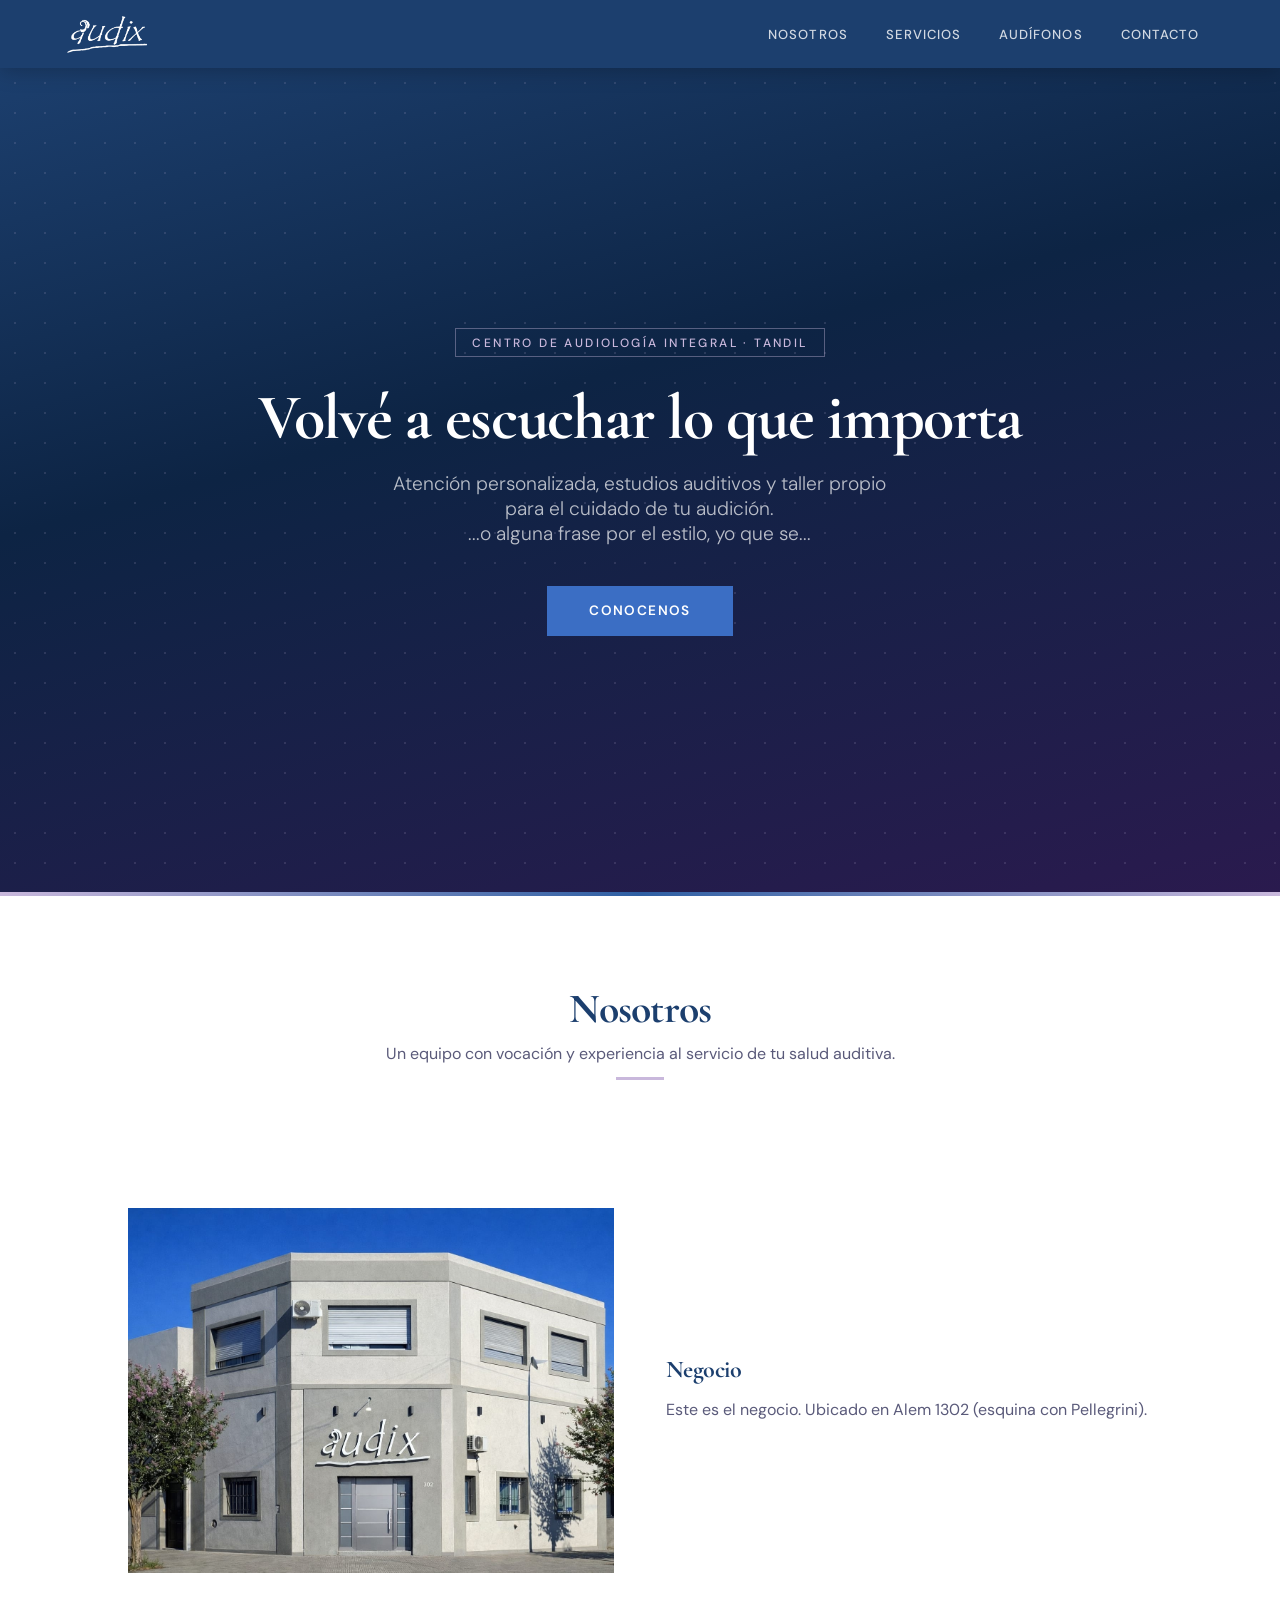
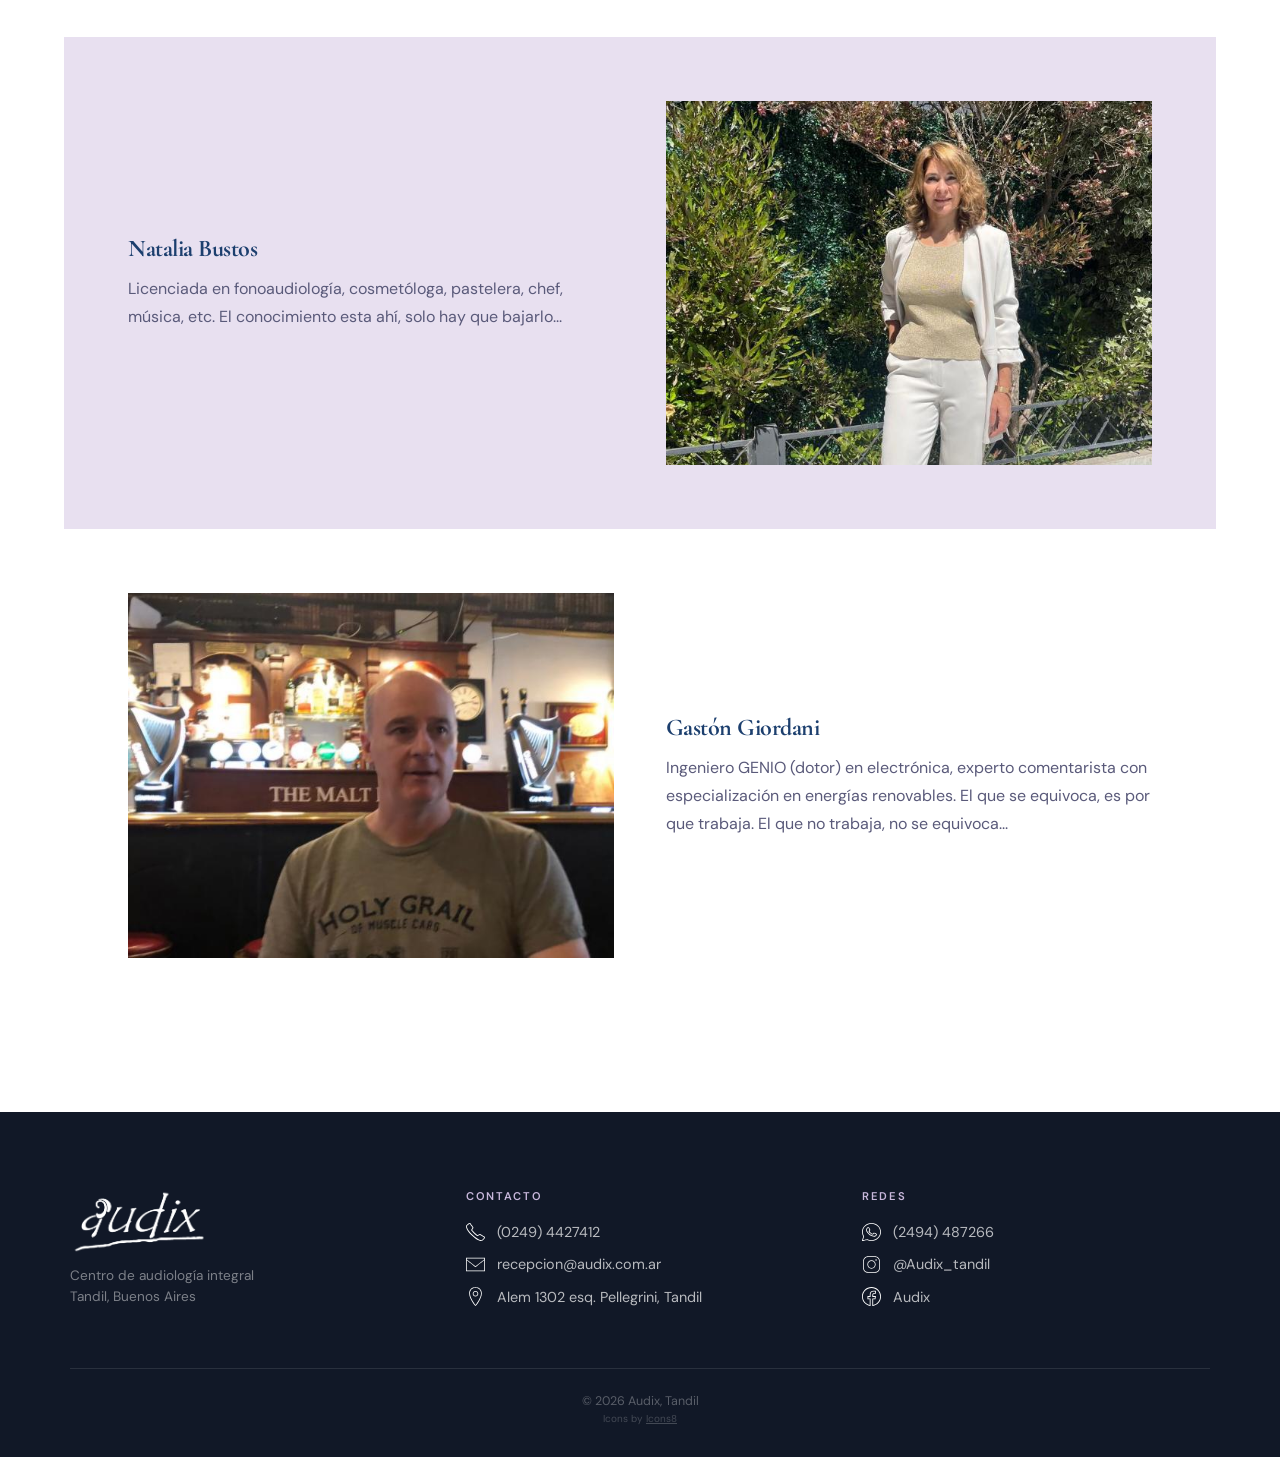
<file: index.html>
<!DOCTYPE html>
<html lang="es">
<head>
  <meta charset="UTF-8">
  <meta name="viewport" content="width=device-width, initial-scale=1.0">
  <title>Audix</title>
  <link rel="icon" href="img/favicon-light.png" media="(prefers-color-scheme: light)">
  <link rel="icon" href="img/favicon-dark.png" media="(prefers-color-scheme: dark)">
  <link rel="preconnect" href="https://fonts.googleapis.com">
  <link rel="preconnect" href="https://fonts.gstatic.com" crossorigin>
  <link href="https://fonts.googleapis.com/css2?family=Cormorant+Garamond:wght@400;600;700&family=DM+Sans:wght@300;400;500;600&display=swap" rel="stylesheet">
  <link rel="stylesheet" href="style.css">
</head>
<body>

  <!-- ── Overlay para menú móvil ── -->
  <div class="nav-overlay"></div>

  <!-- ── Header ── -->
  <header>
    <a href="index.html" class="logo">
      <img src="img/logo-light.png" alt="Audix">
    </a>

    <!-- Nav desktop -->
    <nav>
      <a href="#nosotros">Nosotros</a>
      <a href="servicios.html">Servicios</a>
      <a href="audifonos.html">Audífonos</a>
      <a href="#contacto">Contacto</a>
    </nav>

    <!-- Hamburguesa -->
    <button class="menu-toggle" aria-label="Abrir menú">
      <span></span><span></span><span></span>
    </button>

    <!-- Nav móvil -->
    <nav class="mobile">
      <a href="#nosotros">Nosotros</a>
      <a href="servicios.html">Servicios</a>
      <a href="audifonos.html">Audífonos</a>
      <a href="#contacto">Contacto</a>
    </nav>
  </header>

  <!-- ── Hero ── -->
  <section class="hero">
    <div class="hero-contenido">
      <span class="hero-etiqueta">Centro de audiología integral · Tandil</span>
      <h1>Volvé a escuchar lo que importa</h1>
      <p>Atención personalizada, estudios auditivos y taller propio<br>para el cuidado de tu audición.<br>...o alguna frase por el estilo, yo que se...</p>
      <a href="#nosotros" class="hero-btn">Conocenos</a>
    </div>
  </section>

  <!-- ── Nosotros ── -->
  <section id="nosotros">
    <div class="seccion-titulo fade-in">
      <h2>Nosotros</h2>
      <p>Un equipo con vocación y experiencia al servicio de tu salud auditiva.</p>
      <div class="linea"></div>
    </div>

    <!-- Los bloques se inyectan aquí desde main.js -->
    <div id="contenedor-nosotros"></div>
    
  </section>

  <!-- ── Footer / Contacto ── -->
  <footer id="contacto">
    <div class="footer-grid">

      <!-- Columna marca -->
      <div>
        <div class="footer-logo">
          <img src="img/logo-light.png" alt="Audix">
        </div>
        <p class="footer-tagline">Centro de audiología integral <br> Tandil, Buenos Aires</p>
      </div>

      <!-- Columna contacto -->
      <div class="footer-col">
        <h4>Contacto</h4>
        
        <a href="tel:+54924944427412" class="contacto-item">
          <img src="icons/telefono.svg" alt="Teléfono">
          (0249) 4427412
        </a>

        <a href="mailto:recepcion@audix.com.ar" class="contacto-item">
          <img src="icons/mail.svg" alt="Mail">
          recepcion@audix.com.ar
        </a>
        
        <a href="https://maps.app.goo.gl/EajoojjM334mGRKK6" class="contacto-item" target="_blank" rel="noopener">
          <img src="icons/maps.svg" alt="Dirección">
          Alem 1302 esq. Pellegrini, Tandil
        </a>
        
      </div>

      <!-- Columna redes -->
      <div class="footer-col">
        <h4>Redes</h4>
        
        <a href="https://wa.me/5492494487266" class="contacto-item" target="_blank" rel="noopener">
          <img src="icons/whatsapp.svg" alt="Whatsapp">
          (2494) 487266
        </a>

        <a href="https://instagram.com/Audix_tandil" class="contacto-item" target="_blank" rel="noopener">
          <img src="icons/instagram.svg" alt="Instagram">
          @Audix_tandil
        </a>

        <a href="https://facebook.com/Audix" class="contacto-item" target="_blank" rel="noopener">
          <img src="icons/facebook.svg" alt="Facebook">
          Audix
        </a>
        
      </div>

    </div>

    <div class="footer-bottom">
      <div>© 2026 Audix, Tandil</div>
      <div class="footer-credits">
        Icons by <a href="https://iconos8.es/" target="_blank" rel="noopener">Icons8</a>
      </div>
    </div>
  </footer>

  <script src="main.js"></script>
</body>
</html>
</file>
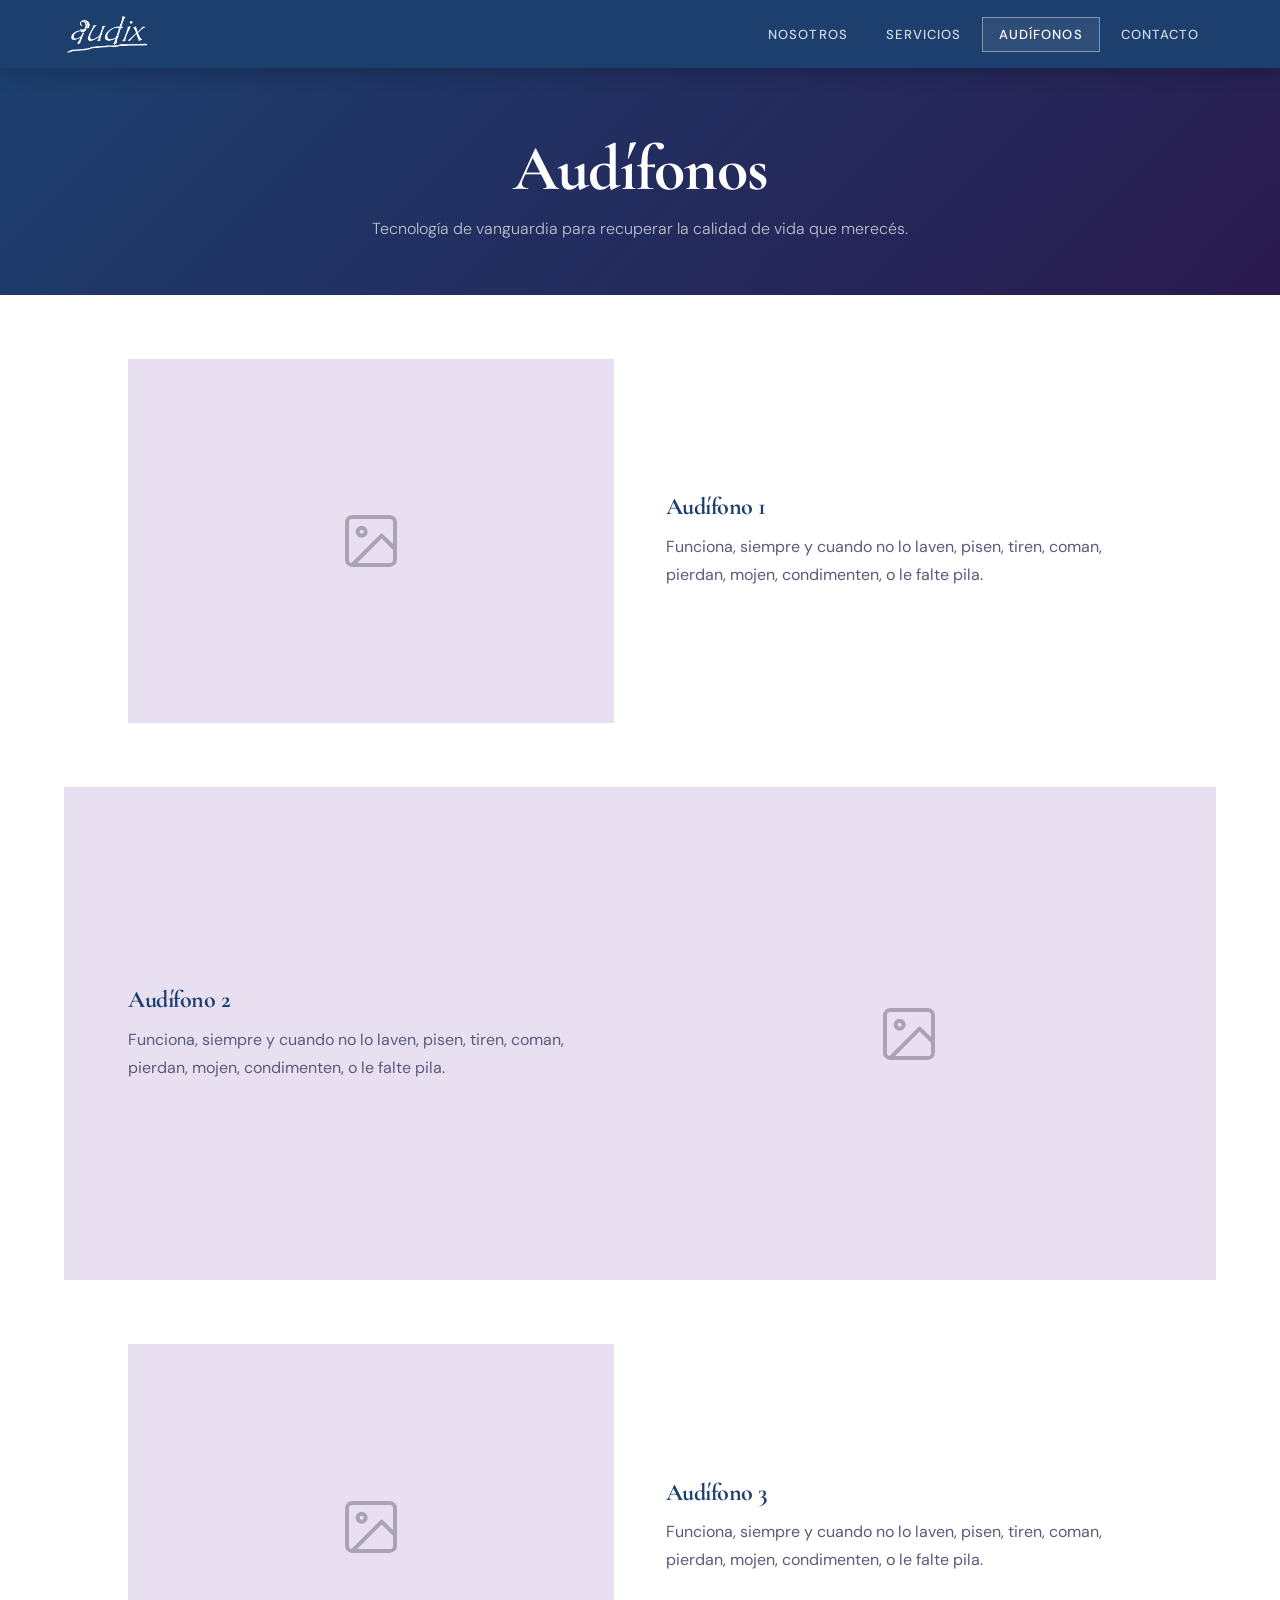
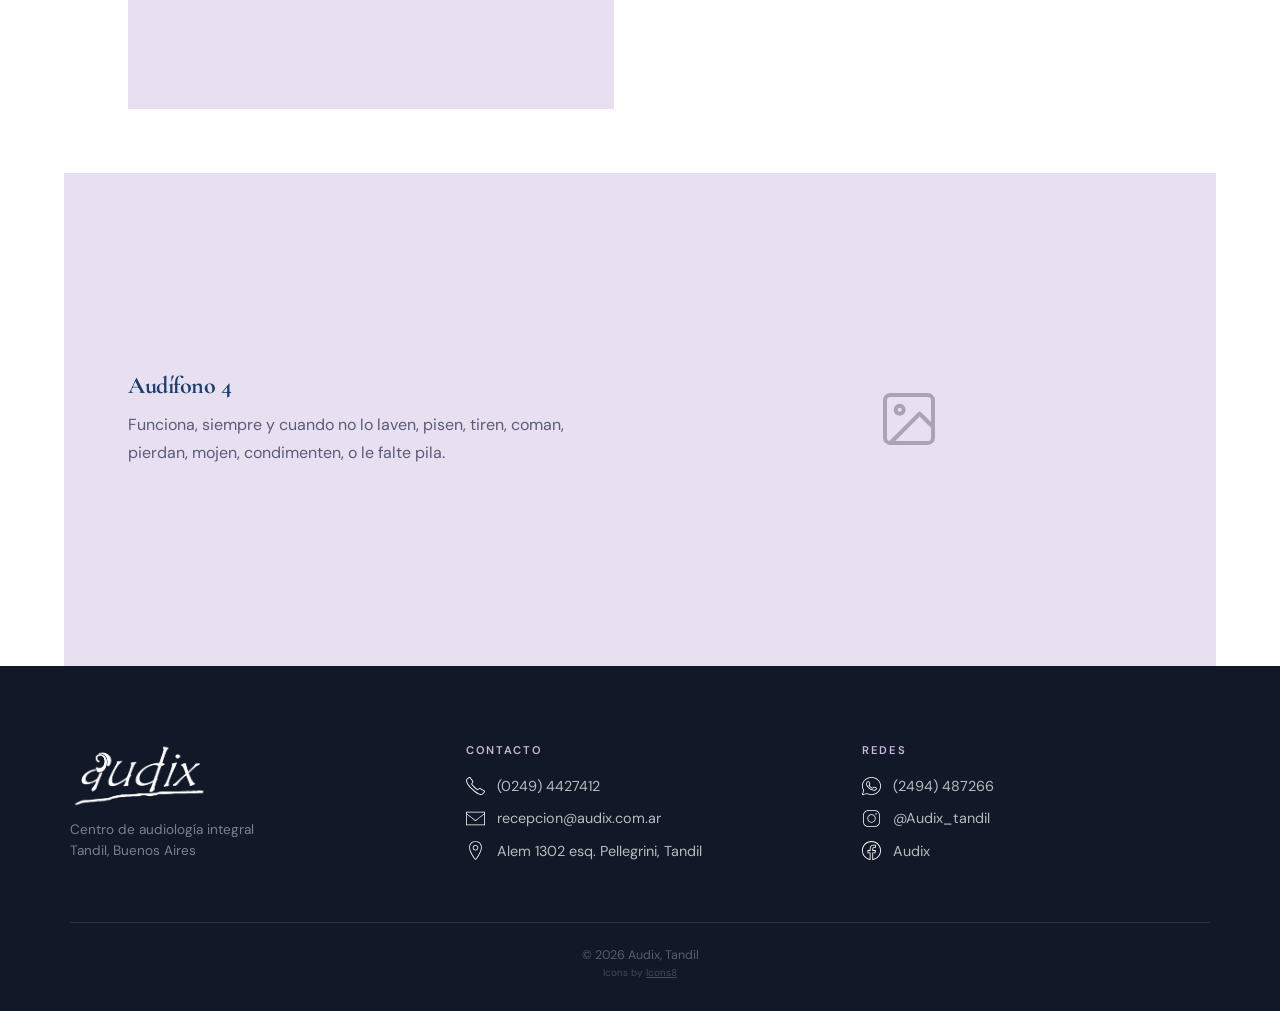
<file: audifonos.html>
<!DOCTYPE html>
<html lang="es">
<head>
  <meta charset="UTF-8">
  <meta name="viewport" content="width=device-width, initial-scale=1.0">
  <title>Audix</title>
  <link rel="icon" href="img/favicon-light.png" media="(prefers-color-scheme: light)">
  <link rel="icon" href="img/favicon-dark.png" media="(prefers-color-scheme: dark)">
  <link rel="preconnect" href="https://fonts.googleapis.com">
  <link rel="preconnect" href="https://fonts.gstatic.com" crossorigin>
  <link href="https://fonts.googleapis.com/css2?family=Cormorant+Garamond:wght@400;600;700&family=DM+Sans:wght@300;400;500;600&display=swap" rel="stylesheet">
  <link rel="stylesheet" href="style.css">
</head>
<body>

  <!-- ── Overlay para menú móvil ── -->
  <div class="nav-overlay"></div>

  <!-- ── Header ── -->
  <header>
    <a href="index.html" class="logo">
      <img src="img/logo-light.png" alt="Audix">
    </a>

    <!-- Nav desktop -->
    <nav>
      <a href="index.html#nosotros">Nosotros</a>
      <a href="servicios.html">Servicios</a>
      <a href="audifonos.html">Audífonos</a>
      <a href="#contacto">Contacto</a>
    </nav>

    <!-- Hamburguesa -->
    <button class="menu-toggle" aria-label="Abrir menú">
      <span></span><span></span><span></span>
    </button>

    <!-- Nav móvil -->
    <nav class="mobile">
      <a href="index.html#nosotros">Nosotros</a>
      <a href="servicios.html">Servicios</a>
      <a href="audifonos.html">Audífonos</a>
      <a href="#contacto">Contacto</a>
    </nav>
  </header>

  <!-- Hero interno -->
  <div class="hero-interno">
    <h1>Audífonos</h1>
    <p>Tecnología de vanguardia para recuperar la calidad de vida que merecés.</p>
  </div>

  <!-- Bloques de audífonos -->
  <section id="audifonos" style="padding-top: 0; padding-bottom: 0;">
    <div id="contenedor-audifonos"></div>
  </section>

  <!-- ── Footer / Contacto ── -->
  <footer id="contacto">
    <div class="footer-grid">

      <!-- Columna marca -->
      <div>
        <div class="footer-logo">
          <img src="img/logo-light.png" alt="Audix">
        </div>
        <p class="footer-tagline">Centro de audiología integral <br> Tandil, Buenos Aires</p>
      </div>

      <!-- Columna contacto -->
      <div class="footer-col">
        <h4>Contacto</h4>
        
        <a href="tel:+54924944427412" class="contacto-item">
          <img src="icons/telefono.svg" alt="Teléfono">
          (0249) 4427412
        </a>

        <a href="mailto:recepcion@audix.com.ar" class="contacto-item">
          <img src="icons/mail.svg" alt="Mail">
          recepcion@audix.com.ar
        </a>
        
        <a href="https://maps.app.goo.gl/EajoojjM334mGRKK6" class="contacto-item" target="_blank" rel="noopener">
          <img src="icons/maps.svg" alt="Dirección">
          Alem 1302 esq. Pellegrini, Tandil
        </a>
        
      </div>

      <!-- Columna redes -->
      <div class="footer-col">
        <h4>Redes</h4>
        
        <a href="https://wa.me/5492494487266" class="contacto-item" target="_blank" rel="noopener">
          <img src="icons/whatsapp.svg" alt="Whatsapp">
          (2494) 487266
        </a>

        <a href="https://instagram.com/Audix_tandil" class="contacto-item" target="_blank" rel="noopener">
          <img src="icons/instagram.svg" alt="Instagram">
          @Audix_tandil
        </a>

        <a href="https://facebook.com/Audix" class="contacto-item" target="_blank" rel="noopener">
          <img src="icons/facebook.svg" alt="Facebook">
          Audix
        </a>
        
      </div>

    </div>

    <div class="footer-bottom">
      <div>© 2026 Audix, Tandil</div>
      <div class="footer-credits">
        Icons by <a href="https://iconos8.es/" target="_blank" rel="noopener">Icons8</a>
      </div>
    </div>
  </footer>

  <script src="main.js"></script>
</body>
</html>
</file>
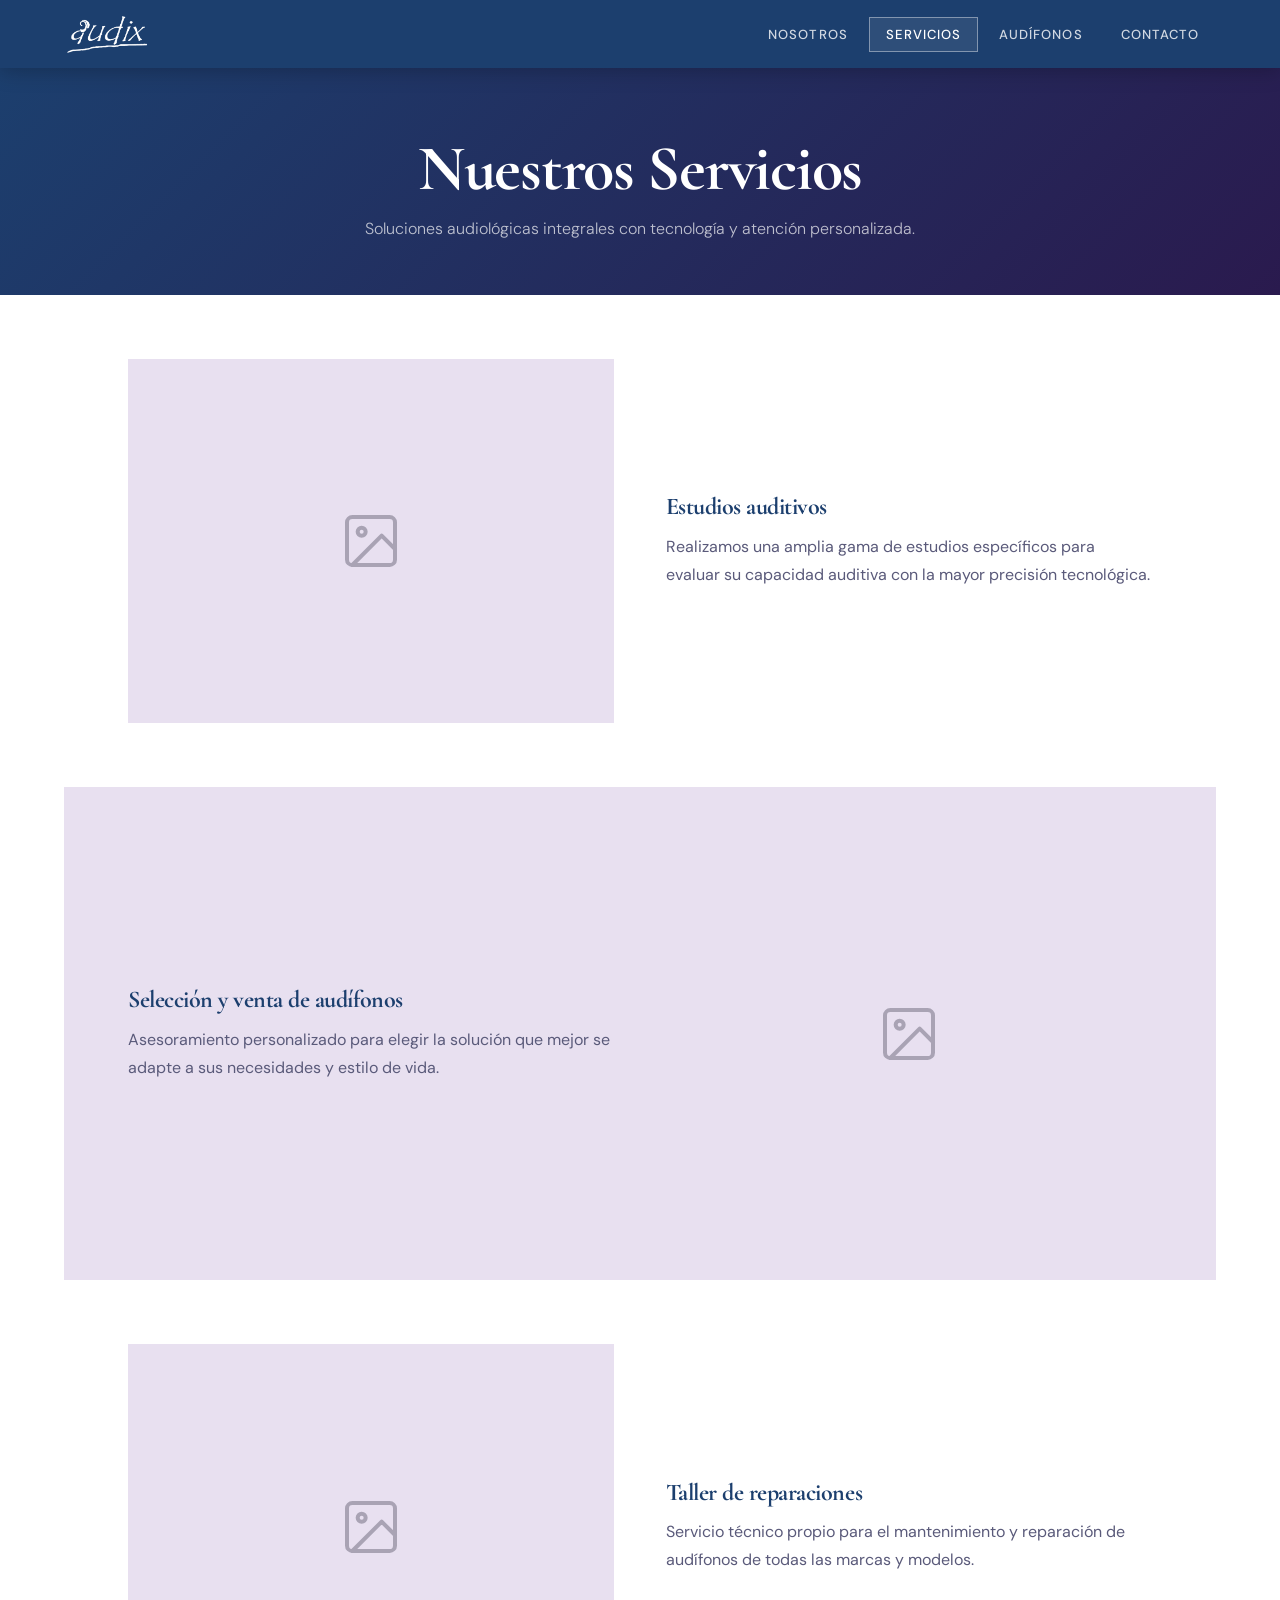
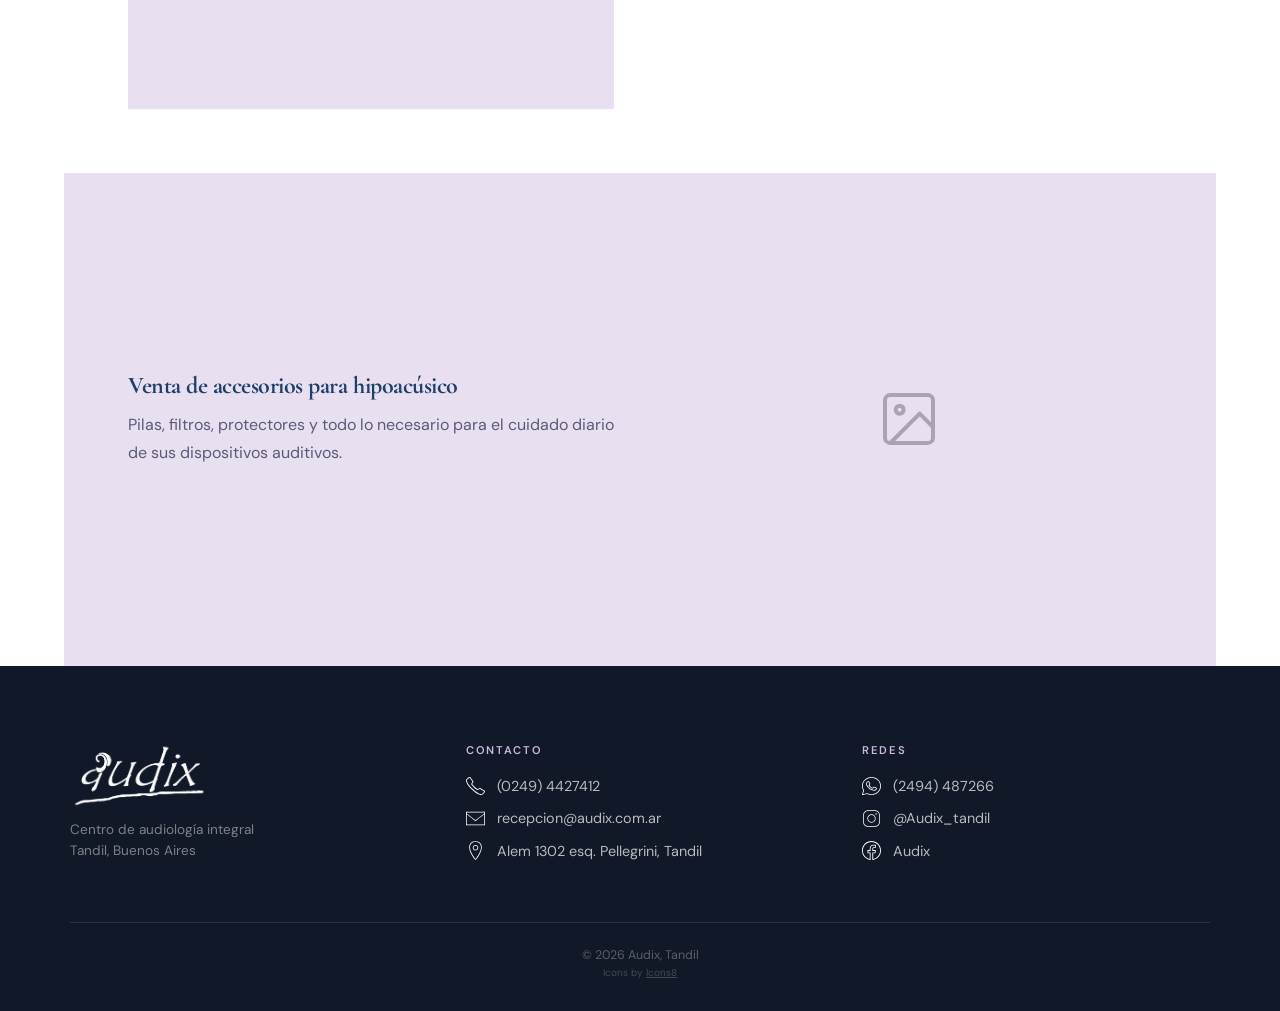
<file: servicios.html>
<!DOCTYPE html>
<html lang="es">
<head>
  <meta charset="UTF-8">
  <meta name="viewport" content="width=device-width, initial-scale=1.0">
  <title>Audix</title>
  <link rel="icon" href="img/favicon-light.png" media="(prefers-color-scheme: light)">
  <link rel="icon" href="img/favicon-dark.png" media="(prefers-color-scheme: dark)">
  <link rel="preconnect" href="https://fonts.googleapis.com">
  <link rel="preconnect" href="https://fonts.gstatic.com" crossorigin>
  <link href="https://fonts.googleapis.com/css2?family=Cormorant+Garamond:wght@400;600;700&family=DM+Sans:wght@300;400;500;600&display=swap" rel="stylesheet">
  <link rel="stylesheet" href="style.css">
</head>
<body>

  <!-- ── Overlay para menú móvil ── -->
  <div class="nav-overlay"></div>

  <!-- ── Header ── -->
  <header>
    <a href="index.html" class="logo">
      <img src="img/logo-light.png" alt="Audix">
    </a>

    <!-- Nav desktop -->
    <nav>
      <a href="index.html#nosotros">Nosotros</a>
      <a href="servicios.html">Servicios</a>
      <a href="audifonos.html">Audífonos</a>
      <a href="#contacto">Contacto</a>
    </nav>

    <!-- Hamburguesa -->
    <button class="menu-toggle" aria-label="Abrir menú">
      <span></span><span></span><span></span>
    </button>

    <!-- Nav móvil -->
    <nav class="mobile">
      <a href="index.html#nosotros">Nosotros</a>
      <a href="servicios.html">Servicios</a>
      <a href="audifonos.html">Audífonos</a>
      <a href="#contacto">Contacto</a>
    </nav>
  </header>

  <!-- Hero interno -->
  <div class="hero-interno">
    <h1>Nuestros Servicios</h1>
    <p>Soluciones audiológicas integrales con tecnología y atención personalizada.</p>
  </div>

  <!-- Bloques de servicios -->
  <section id="servicios" style="padding-top: 0; padding-bottom: 0;">
    <div id="contenedor-servicios"></div>
  </section>

  <!-- ── Footer / Contacto ── -->
  <footer id="contacto">
    <div class="footer-grid">

      <!-- Columna marca -->
      <div>
        <div class="footer-logo">
          <img src="img/logo-light.png" alt="Audix">
        </div>
        <p class="footer-tagline">Centro de audiología integral <br> Tandil, Buenos Aires</p>
      </div>

      <!-- Columna contacto -->
      <div class="footer-col">
        <h4>Contacto</h4>
        
        <a href="tel:+54924944427412" class="contacto-item">
          <img src="icons/telefono.svg" alt="Teléfono">
          (0249) 4427412
        </a>

        <a href="mailto:recepcion@audix.com.ar" class="contacto-item">
          <img src="icons/mail.svg" alt="Mail">
          recepcion@audix.com.ar
        </a>
        
        <a href="https://maps.app.goo.gl/EajoojjM334mGRKK6" class="contacto-item" target="_blank" rel="noopener">
          <img src="icons/maps.svg" alt="Dirección">
          Alem 1302 esq. Pellegrini, Tandil
        </a>
        
      </div>

      <!-- Columna redes -->
      <div class="footer-col">
        <h4>Redes</h4>
        
        <a href="https://wa.me/5492494487266" class="contacto-item" target="_blank" rel="noopener">
          <img src="icons/whatsapp.svg" alt="Whatsapp">
          (2494) 487266
        </a>

        <a href="https://instagram.com/Audix_tandil" class="contacto-item" target="_blank" rel="noopener">
          <img src="icons/instagram.svg" alt="Instagram">
          @Audix_tandil
        </a>

        <a href="https://facebook.com/Audix" class="contacto-item" target="_blank" rel="noopener">
          <img src="icons/facebook.svg" alt="Facebook">
          Audix
        </a>
        
      </div>

    </div>

    <div class="footer-bottom">
      <div>© 2026 Audix, Tandil</div>
      <div class="footer-credits">
        Icons by <a href="https://iconos8.es/" target="_blank" rel="noopener">Icons8</a>
      </div>
    </div>
  </footer>

  <script src="main.js"></script>
</body>
</html>
</file>
<file: style.css>
/* ============================================================
   AUDIX — Gabinete Audiológico · style.css
   Paleta: azul profundo + lavanda perla
   ============================================================ */

@import url('https://fonts.googleapis.com/css2?family=Cormorant+Garamond:wght@400;600;700&family=DM+Sans:wght@300;400;500;600&display=swap');

/* ── Variables ─────────────────────────────────────────────── */
:root {
  --azul:       #1c3f6e;
  --azul-claro: #2e5fa3;
  --lavanda:    #e8e0f0;
  --lavanda-md: #c9b8dc;
  --blanco:     #ffffff;
  --gris-suave: #f7f5fb;
  --texto:      #1a1a2e;
  --texto-suave:#5a5a7a;
  --accion:     #3b6ec4;
  --accion-h:   #2a55a0;
  --footer-bg:  #111827;

  --radio:      0px;           /* botones cuadrados */
  --sombra:     0 4px 24px rgba(28,63,110,.12);
  --transicion: 0.3s cubic-bezier(0.4,0,0.2,1);
  --max-ancho:  1140px;

  font-size: 16px;
}

/* ── Reset ──────────────────────────────────────────────────── */
*, *::before, *::after { box-sizing: border-box; margin: 0; padding: 0; }
html { scroll-behavior: smooth; }
body {
  font-family: 'DM Sans', sans-serif;
  color: var(--texto);
  background: var(--blanco);
  overflow-x: hidden;
}
img { display: block; max-width: 100%; }
a  { text-decoration: none; color: inherit; }

/* ── Tipografía ─────────────────────────────────────────────── */
h1, h2, h3 {
  font-family: 'Cormorant Garamond', serif;
  font-weight: 700;
  line-height: 1.15;
  letter-spacing: -0.02em;
}
h1 { font-size: clamp(2.4rem, 5vw, 4rem); }
h2 { font-size: clamp(1.8rem, 3.5vw, 2.6rem); }
h3 { font-size: clamp(1.2rem, 2vw, 1.5rem); }

/* ── HEADER ─────────────────────────────────────────────────── */
header {
  position: sticky;
  top: 0;
  z-index: 1000;
  display: flex;
  align-items: center;
  justify-content: space-between;
  padding: 0 clamp(1.5rem, 5vw, 4rem);
  height: 68px;
  background: var(--azul);
  box-shadow: 0 2px 20px rgba(0,0,0,.25);
}

.logo img {
  height: 40px; /* ajustá esto a gusto */
  width: auto;
  display: block;
}

.logo {
  display: flex;
  align-items: center;
  font-family: 'Cormorant Garamond', serif;
  font-size: 1.7rem;
  font-weight: 700;
  color: var(--blanco);
  letter-spacing: 0.12em;
  transition: color var(--transicion);
}
.logo:hover { color: var(--lavanda-md); }

/* Menú desktop */
nav { display: flex; gap: 0.25rem; }
nav a {
  font-size: 0.82rem;
  font-weight: 500;
  letter-spacing: 0.08em;
  text-transform: uppercase;
  color: rgba(255,255,255,.8);
  padding: 0.5rem 1rem;
  border: 1px solid transparent;
  transition: all var(--transicion);
}
nav a:hover,
nav a.activo {
  color: var(--blanco);
  border-color: rgba(255,255,255,.4);
  background: rgba(255,255,255,.08);
}

/* Menú hamburguesa (oculto en desktop) */
.menu-toggle {
  display: none;
  flex-direction: column;
  justify-content: space-between;
  width: 26px;
  height: 18px;
  cursor: pointer;
  background: none;
  border: none;
  padding: 0;
}
.menu-toggle span {
  display: block;
  height: 2px;
  width: 100%;
  background: var(--blanco);
  transition: all var(--transicion);
  transform-origin: center;
}
.menu-toggle.abierto span:nth-child(1) { transform: translateY(8px) rotate(45deg); }
.menu-toggle.abierto span:nth-child(2) { opacity: 0; }
.menu-toggle.abierto span:nth-child(3) { transform: translateY(-8px) rotate(-45deg); }

/* Menú móvil lateral */
.nav-overlay {
  position: fixed;
  inset: 0;
  background: rgba(0,0,0,.5);
  z-index: 998;
  opacity: 0;
  pointer-events: none;
  transition: opacity var(--transicion);
}
.nav-overlay.visible { opacity: 1; pointer-events: all; }

nav.mobile {
  display: none;
  position: fixed;
  top: 0;
  right: -280px;
  width: 260px;
  height: 100vh;
  background: var(--azul);
  z-index: 999;
  flex-direction: column;
  padding: 5rem 2rem 2rem;
  gap: 0.5rem;
  transition: right var(--transicion);
  box-shadow: -4px 0 30px rgba(0,0,0,.3);
}
nav.mobile.abierto { right: 0; }
nav.mobile a {
  font-size: 1rem;
  padding: 0.8rem 1rem;
  border-left: 2px solid transparent;
  border-right: none;
  border-top: none;
  border-bottom: none;
}
nav.mobile a:hover { border-left-color: var(--lavanda-md); }

/* ── HERO ────────────────────────────────────────────────────── */
.hero {
  position: relative;
  min-height: 92vh;
  display: flex;
  flex-direction: column;
  align-items: center;
  justify-content: center;
  text-align: center;
  padding: 4rem 2rem;
  overflow: hidden;
  background:
    linear-gradient(165deg, var(--azul) 0%, #0d2444 40%, #2a1a4e 100%);
}

/* patrón de puntos decorativo */
.hero::before {
  content: '';
  position: absolute;
  inset: 0;
  background-image: radial-gradient(circle, rgba(200,184,220,.15) 1px, transparent 1px);
  background-size: 30px 30px;
  pointer-events: none;
}

/* línea decorativa */
.hero::after {
  content: '';
  position: absolute;
  bottom: 0;
  left: 0;
  right: 0;
  height: 4px;
  background: linear-gradient(90deg, var(--lavanda-md), var(--azul-claro), var(--lavanda-md));
}

.hero-contenido {
  position: relative;
  z-index: 1;
  max-width: 780px;
  animation: fadeUp .9s ease both;
}
.hero-etiqueta {
  display: inline-block;
  font-size: 0.75rem;
  font-weight: 500;
  letter-spacing: 0.2em;
  text-transform: uppercase;
  color: var(--lavanda-md);
  border: 1px solid rgba(201,184,220,.4);
  padding: 0.35rem 1rem;
  margin-bottom: 1.5rem;
}
.hero h1 { color: var(--blanco); margin-bottom: 1rem; }
.hero p {
  color: rgba(255,255,255,.7);
  font-size: clamp(1rem, 2vw, 1.2rem);
  font-weight: 300;
  margin-bottom: 2.5rem;
}
.hero-btn {
  display: inline-block;
  background: var(--accion);
  color: var(--blanco);
  font-size: 0.85rem;
  font-weight: 600;
  letter-spacing: 0.1em;
  text-transform: uppercase;
  padding: 0.9rem 2.5rem;
  border: 2px solid var(--accion);
  transition: all var(--transicion);
}
.hero-btn:hover {
  background: transparent;
  color: var(--blanco);
  border-color: var(--blanco);
}

/* ── SECCIONES GENERALES ─────────────────────────────────────── */
section {
  padding: clamp(3.5rem, 7vw, 6rem) clamp(1.5rem, 5vw, 4rem);
}
.seccion-titulo {
  text-align: center;
  margin-bottom: clamp(2.5rem, 5vw, 4rem);
}
.seccion-titulo h2 { color: var(--azul); margin-bottom: 0.6rem; }
.seccion-titulo p  { color: var(--texto-suave); max-width: 560px; margin: 0 auto; }
.seccion-titulo .linea {
  width: 48px;
  height: 3px;
  background: var(--lavanda-md);
  margin: 0.8rem auto 0;
}

/* Fondos alternados */
.bg-blanco  { background: var(--blanco); }
.bg-lavanda { background: var(--lavanda); }
.bg-gris    { background: var(--gris-suave); }

/* ── BLOQUES (Nosotros / Servicios / Audífonos) ──────────────── */
.bloque {
  display: grid;
  grid-template-columns: 1fr 1fr;
  gap: clamp(2rem, 4vw, 4rem);
  align-items: center;
  max-width: var(--max-ancho);
  margin: 0 auto;
  padding: clamp(2.5rem, 5vw, 4rem) 0;
}

/* bloques pares: imagen a la derecha */
.bloque.invertido { direction: rtl; }
.bloque.invertido > * { direction: ltr; }

.bloque-imagen {
  overflow: hidden;
  aspect-ratio: 4 / 3;
  background: var(--lavanda);
}
.bloque-imagen img {
  width: 100%;
  height: 100%;
  object-fit: cover;
  transition: transform 0.6s ease;
}
.bloque:hover .bloque-imagen img { transform: scale(1.04); }

.bloque-imagen.placeholder {
  display: flex;
  align-items: center;
  justify-content: center;
}
.bloque-imagen.placeholder svg { opacity: .3; width: 64px; height: 64px; }

.bloque-texto {}
.bloque-numero {
  display: inline-block;
  font-family: 'Cormorant Garamond', serif;
  font-size: 3.5rem;
  font-weight: 700;
  color: var(--lavanda-md);
  line-height: 1;
  margin-bottom: 0.5rem;
}
.bloque-texto h3 { color: var(--azul); margin-bottom: 0.75rem; }
.bloque-texto p  { color: var(--texto-suave); line-height: 1.75; }

/* separador entre bloques dentro de una misma sección */
.separador-bloque {
  max-width: var(--max-ancho);
  margin: 0 auto;
  height: 1px;
  background: linear-gradient(90deg, transparent, var(--lavanda-md), transparent);
}

/* contenedor que envuelve cada bloque con su fondo */
.bloque-wrapper { padding: 0 clamp(1.5rem, 5vw, 4rem); }
.bloque-wrapper:nth-child(odd)  { background: var(--blanco); }
.bloque-wrapper:nth-child(even) { background: var(--lavanda); }

/* ── PÁGINA HERO INTERNA (servicios / audífonos) ─────────────── */
.hero-interno {
  background: linear-gradient(135deg, var(--azul) 0%, #2a1a4e 100%);
  color: var(--blanco);
  padding: 4rem clamp(1.5rem, 5vw, 4rem) 3.5rem;
  text-align: center;
}
.hero-interno h1 { color: var(--blanco); margin-bottom: 0.75rem; }
.hero-interno p  { color: rgba(255,255,255,.7); font-weight: 300; }

/* ── FOOTER ──────────────────────────────────────────────────── */
footer {
  background: var(--footer-bg);
  color: rgba(255,255,255,.85);
  padding: clamp(3rem, 6vw, 5rem) clamp(1.5rem, 5vw, 4rem) 2rem;
}
.footer-grid {
  display: grid;
  grid-template-columns: 1fr 1fr 1fr;
  gap: 3rem;
  max-width: var(--max-ancho);
  margin: 0 auto 3rem;
}
.footer-logo img {
  height: 2em;
  width: auto;
  display: block;
}
.footer-logo {
  font-family: 'Cormorant Garamond', serif;
  font-size: 2rem;
  font-weight: 700;
  letter-spacing: 0.12em;
  color: var(--blanco);
  margin-bottom: 0.75rem;
}
.footer-tagline {
  font-size: 0.85rem;
  color: rgba(255,255,255,.45);
  line-height: 1.6;
}
.footer-col h4 {
  font-family: 'DM Sans', sans-serif;
  font-size: 0.7rem;
  font-weight: 600;
  letter-spacing: 0.15em;
  text-transform: uppercase;
  color: var(--lavanda-md);
  margin-bottom: 1.25rem;
}
.contacto-item {
  display: flex;
  align-items: center;
  gap: 0.75rem;
  color: rgba(255,255,255,.7);
  font-size: 0.9rem;
  margin-bottom: 0.85rem;
  transition: color var(--transicion);
}
.contacto-item img {
  width: 1.3em;
  height: 1.3em;
  margin-right: 0em;
}
.contacto-item:hover { color: var(--blanco); }
.contacto-item svg {
  flex-shrink: 0;
  width: 18px;
  height: 18px;
  opacity: .7;
}
.footer-bottom {
  border-top: 1px solid rgba(255,255,255,.1);
  padding-top: 1.5rem;
  text-align: center;
  font-size: 0.78rem;
  color: rgba(255,255,255,.3);
  max-width: var(--max-ancho);
  margin: 0 auto;
}
.footer-credits {
  font-size: 0.8em;
  opacity: 0.7;
  margin-top: 0.3em;
}

.footer-credits a {
  text-decoration: underline;
}

/* ── ANIMACIONES ─────────────────────────────────────────────── */
@keyframes fadeUp {
  from { opacity: 0; transform: translateY(28px); }
  to   { opacity: 1; transform: translateY(0); }
}
.fade-in {
  opacity: 0;
  transform: translateY(24px);
  transition: opacity 0.7s ease, transform 0.7s ease;
}
.fade-in.visible { opacity: 1; transform: none; }

/* ── RESPONSIVO ──────────────────────────────────────────────── */
@media (max-width: 900px) {
  /* Ocultar nav desktop, mostrar hamburguesa */
  header nav:not(.mobile) { display: none; }
  .menu-toggle  { display: flex; }
  nav.mobile    { display: flex; }

  /* Bloques en columna */
  .bloque {
    grid-template-columns: 1fr;
  }
  .bloque.invertido { direction: ltr; }

  /* Footer en 1 col */
  .footer-grid {
    grid-template-columns: 1fr;
    gap: 2rem;
  }
}

@media (max-width: 480px) {
  header { padding: 0 1rem; }
  .hero  { min-height: 80vh; }
}
</file>
